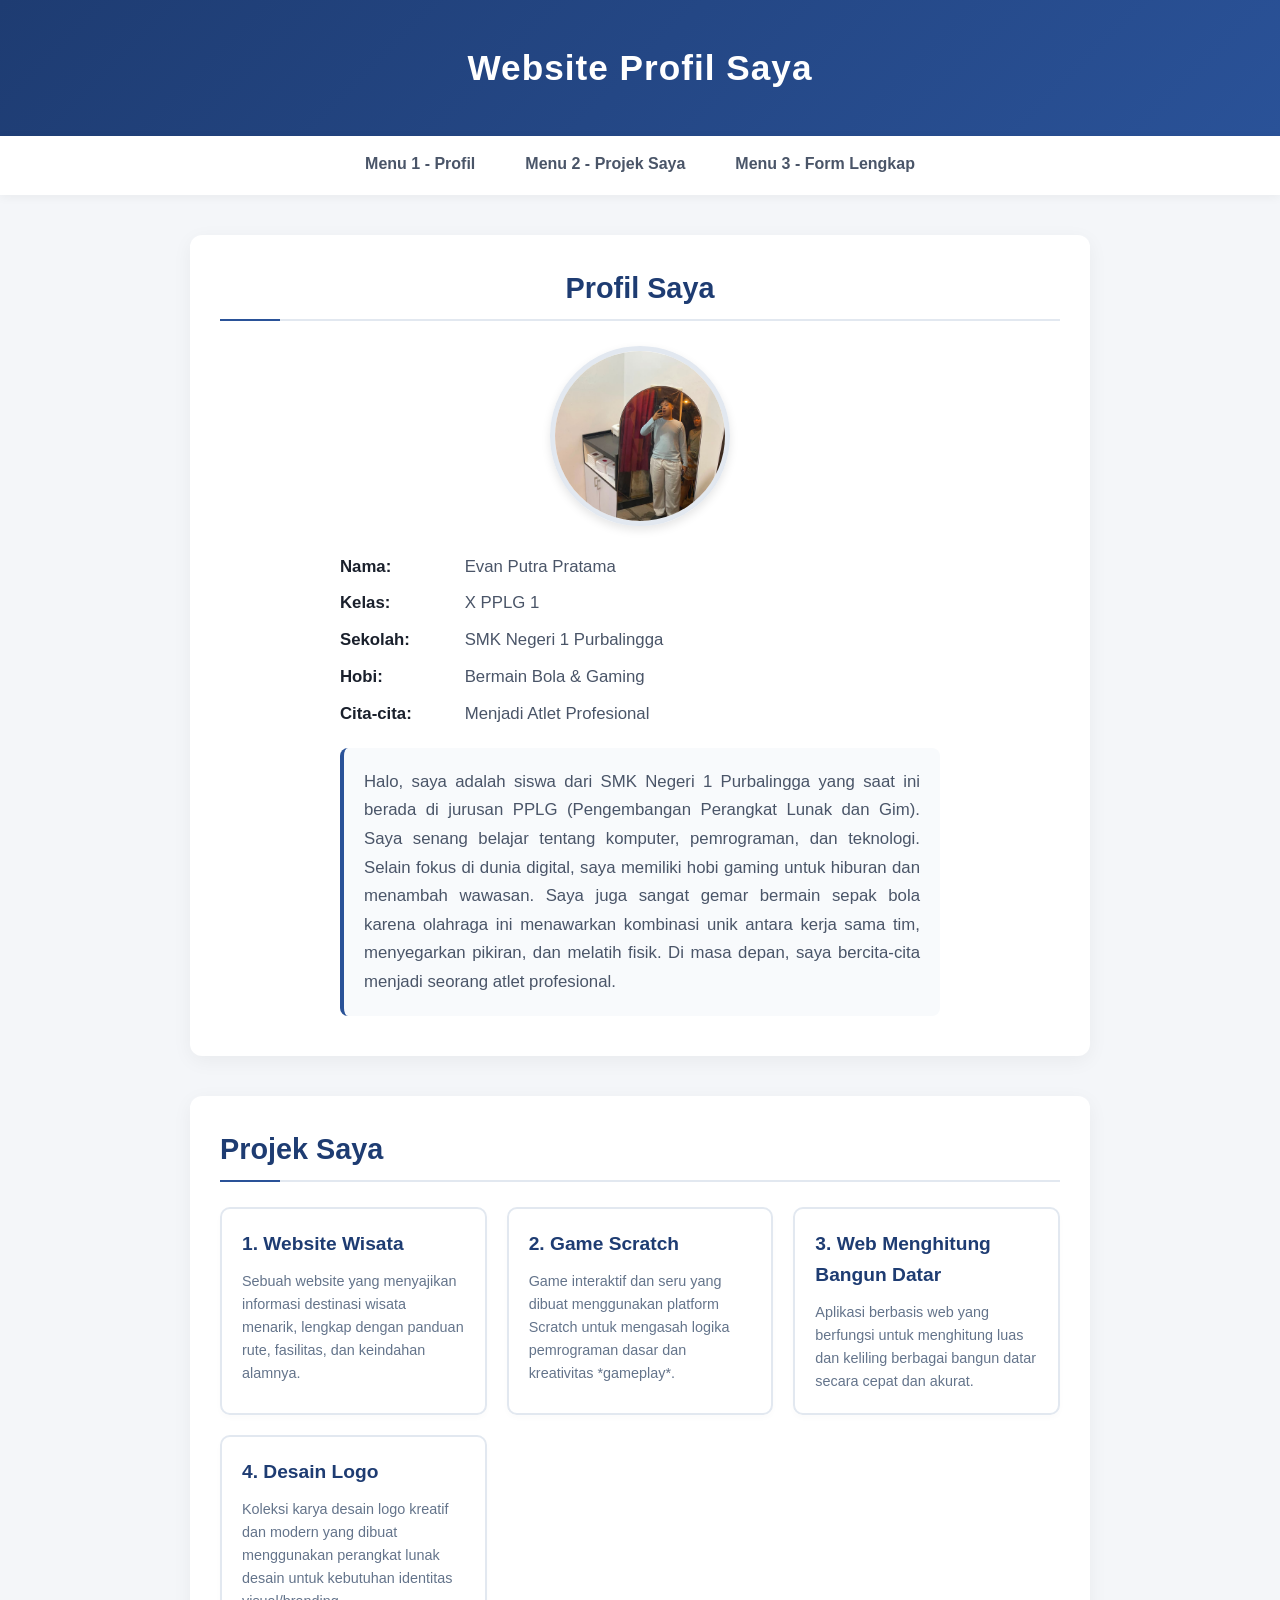
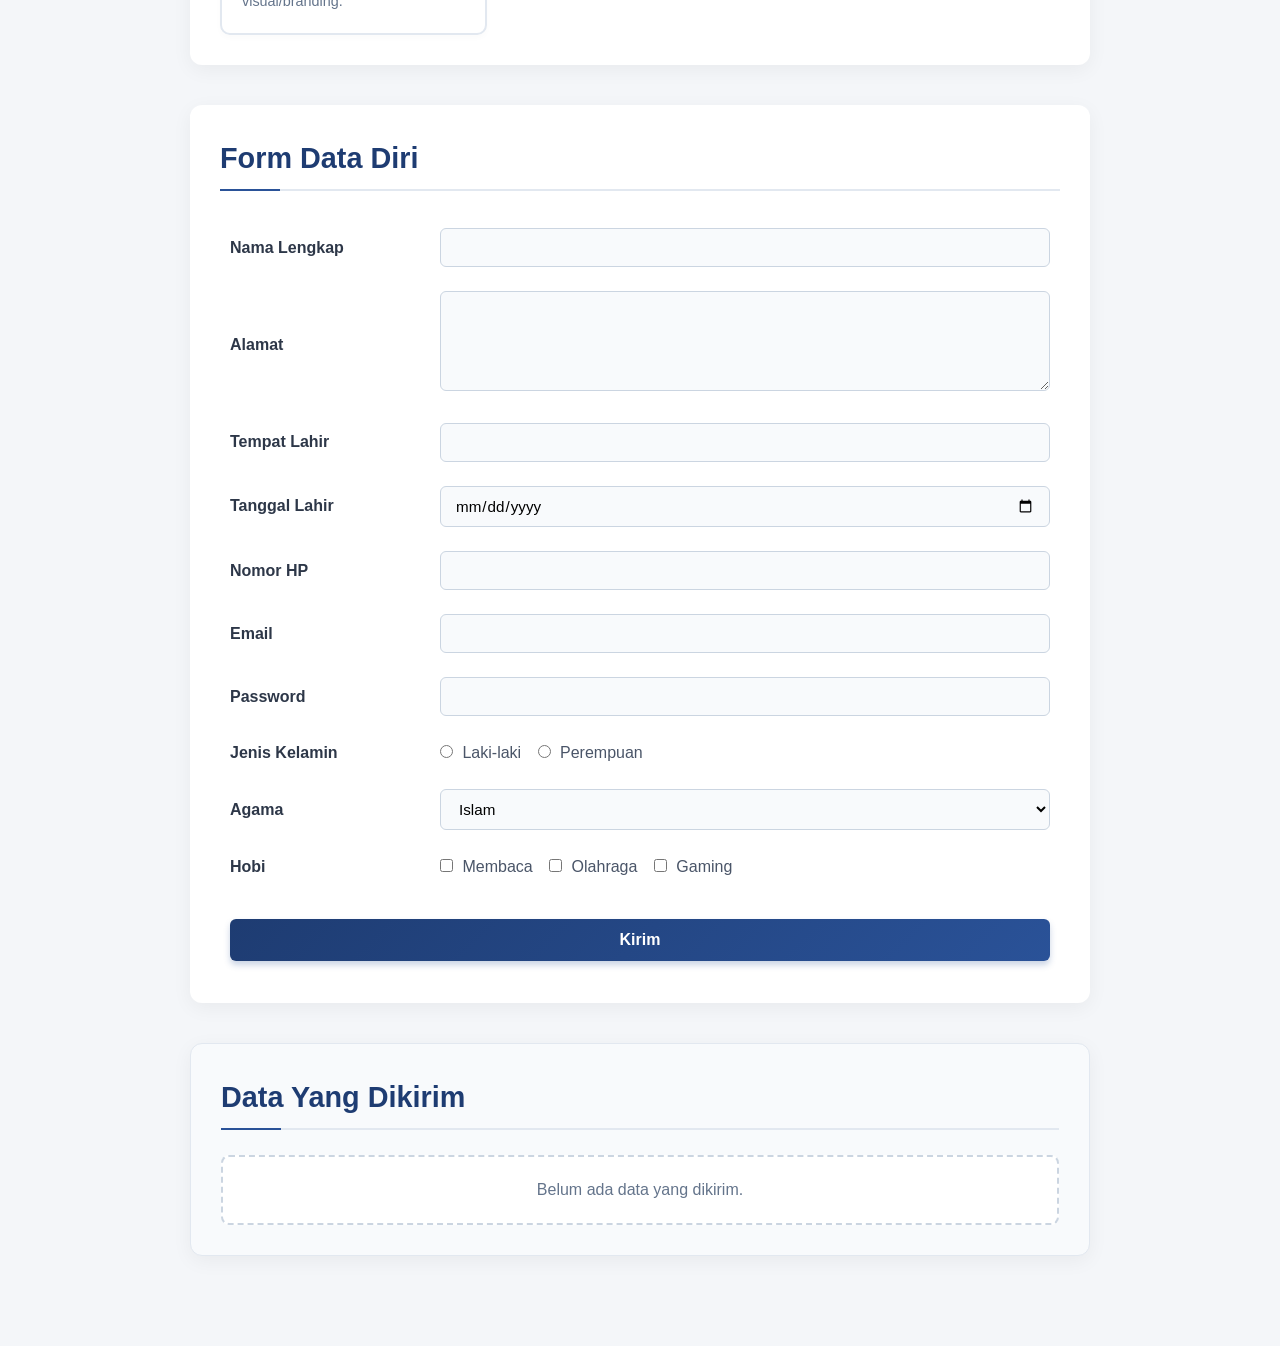
<file: index.html>
<!DOCTYPE html>
<html lang="id">
<head>
    <meta charset="UTF-8">
    <meta name="viewport" content="width=device-width, initial-scale=1.0">
    <title>Website Profil dan Form</title>
    <link rel="stylesheet" href="evan.css">
</head>
<body>

    <header>
        <h1>Website Profil Saya</h1>
    </header>

    <nav>
        <a href="#profil">Menu 1 - Profil</a>
        <a href="#projek">Menu 2 - Projek Saya</a> <a href="#form">Menu 3 - Form Lengkap</a>
    </nav>

    <section id="profil" class="profil">
        <h2>Profil Saya</h2>
        <img src="foto_png.png" alt="Foto Profil">
        <p><b>Nama:</b> Evan Putra Pratama</p>
        <p><b>Kelas:</b> X PPLG 1</p>
        <p><b>Sekolah:</b> SMK Negeri 1 Purbalingga</p>
        <p><b>Hobi:</b> Bermain Bola & Gaming</p>
        <p><b>Cita-cita:</b> Menjadi Atlet Profesional</p>
        <p>
            Halo, saya adalah siswa dari SMK Negeri 1 Purbalingga yang saat ini berada di jurusan PPLG (Pengembangan Perangkat Lunak dan Gim). 
            Saya senang belajar tentang komputer, pemrograman, dan teknologi. Selain fokus di dunia digital, saya memiliki hobi gaming 
            untuk hiburan dan menambah wawasan. Saya juga sangat gemar bermain sepak bola karena olahraga ini menawarkan kombinasi unik 
            antara kerja sama tim, menyegarkan pikiran, dan melatih fisik. Di masa depan, saya bercita-cita menjadi seorang atlet profesional.
        </p>
    </section>

    <section id="projek" class="projek-container">
        <h2>Projek Saya</h2>
        <div class="projek-grid">
            
            <div class="projek-item">
                <h3>1. Website Wisata</h3>
                <p>Sebuah website yang menyajikan informasi destinasi wisata menarik, lengkap dengan panduan rute, fasilitas, dan keindahan alamnya.</p>
                </div>

            <div class="projek-item">
                <h3>2. Game Scratch</h3>
                <p>Game interaktif dan seru yang dibuat menggunakan platform Scratch untuk mengasah logika pemrograman dasar dan kreativitas *gameplay*.</p>
            </div>

            <div class="projek-item">
                <h3>3. Web Menghitung Bangun Datar</h3>
                <p>Aplikasi berbasis web yang berfungsi untuk menghitung luas dan keliling berbagai bangun datar secara cepat dan akurat.</p>
            </div>

            <div class="projek-item">
                <h3>4. Desain Logo</h3>
                <p>Koleksi karya desain logo kreatif dan modern yang dibuat menggunakan perangkat lunak desain untuk kebutuhan identitas visual/branding.</p>
            </div>

        </div>
    </section>

    <section id="form">
        <h2>Form Data Diri</h2>
        <form id="mainForm">
            <table>
                <tr>
                    <td>Nama Lengkap</td>
                    <td><input type="text" id="inputNama" required></td>
                </tr>
                <tr>
                    <td>Alamat</td>
                    <td><textarea id="inputAlamat" required></textarea></td>
                </tr>
                <tr>
                    <td>Tempat Lahir</td>
                    <td><input type="text" id="inputTempat" required></td>
                </tr>
                <tr>
                    <td>Tanggal Lahir</td>
                    <td><input type="date" id="inputTanggal" required></td>
                </tr>
                <tr>
                    <td>Nomor HP</td>
                    <td><input type="tel" id="inputHP" required></td>
                </tr>
                <tr>
                    <td>Email</td>
                    <td><input type="email" id="inputEmail" required></td>
                </tr>
                <tr>
                    <td>Password</td>
                    <td><input type="password" id="inputPassword" required></td>
                </tr>
                <tr>
                    <td>Jenis Kelamin</td>
                    <td>
                        <input type="radio" name="jk" value="Laki-laki" required> Laki-laki
                        <input type="radio" name="jk" value="Perempuan"> Perempuan
                    </td>
                </tr>
                <tr>
                    <td>Agama</td>
                    <td>
                        <select id="inputAgama">
                            <option value="Islam">Islam</option>
                            <option value="Kristen">Kristen</option>
                            <option value="Katolik">Katolik</option>
                            <option value="Hindu">Hindu</option>
                            <option value="Buddha">Buddha</option>
                        </select>
                    </td>
                </tr>
                <tr>
                    <td>Hobi</td>
                    <td>
                        <input type="checkbox" name="hobi" value="Membaca"> Membaca
                        <input type="checkbox" name="hobi" value="Olahraga"> Olahraga
                        <input type="checkbox" name="hobi" value="Gaming"> Gaming
                    </td>
                </tr>
                <tr>
                    <td colspan="2">
                        <button type="submit">Kirim</button>
                    </td>
                </tr>
            </table>
        </form>
    </section>

    <section id="hasilData">
        <h2>Data Yang Dikirim</h2>
        <div id="output">
            <p>Belum ada data yang dikirim.</p>
        </div>
    </section>

    <script src="evan.js"></script>
</body>
</html>
</file>
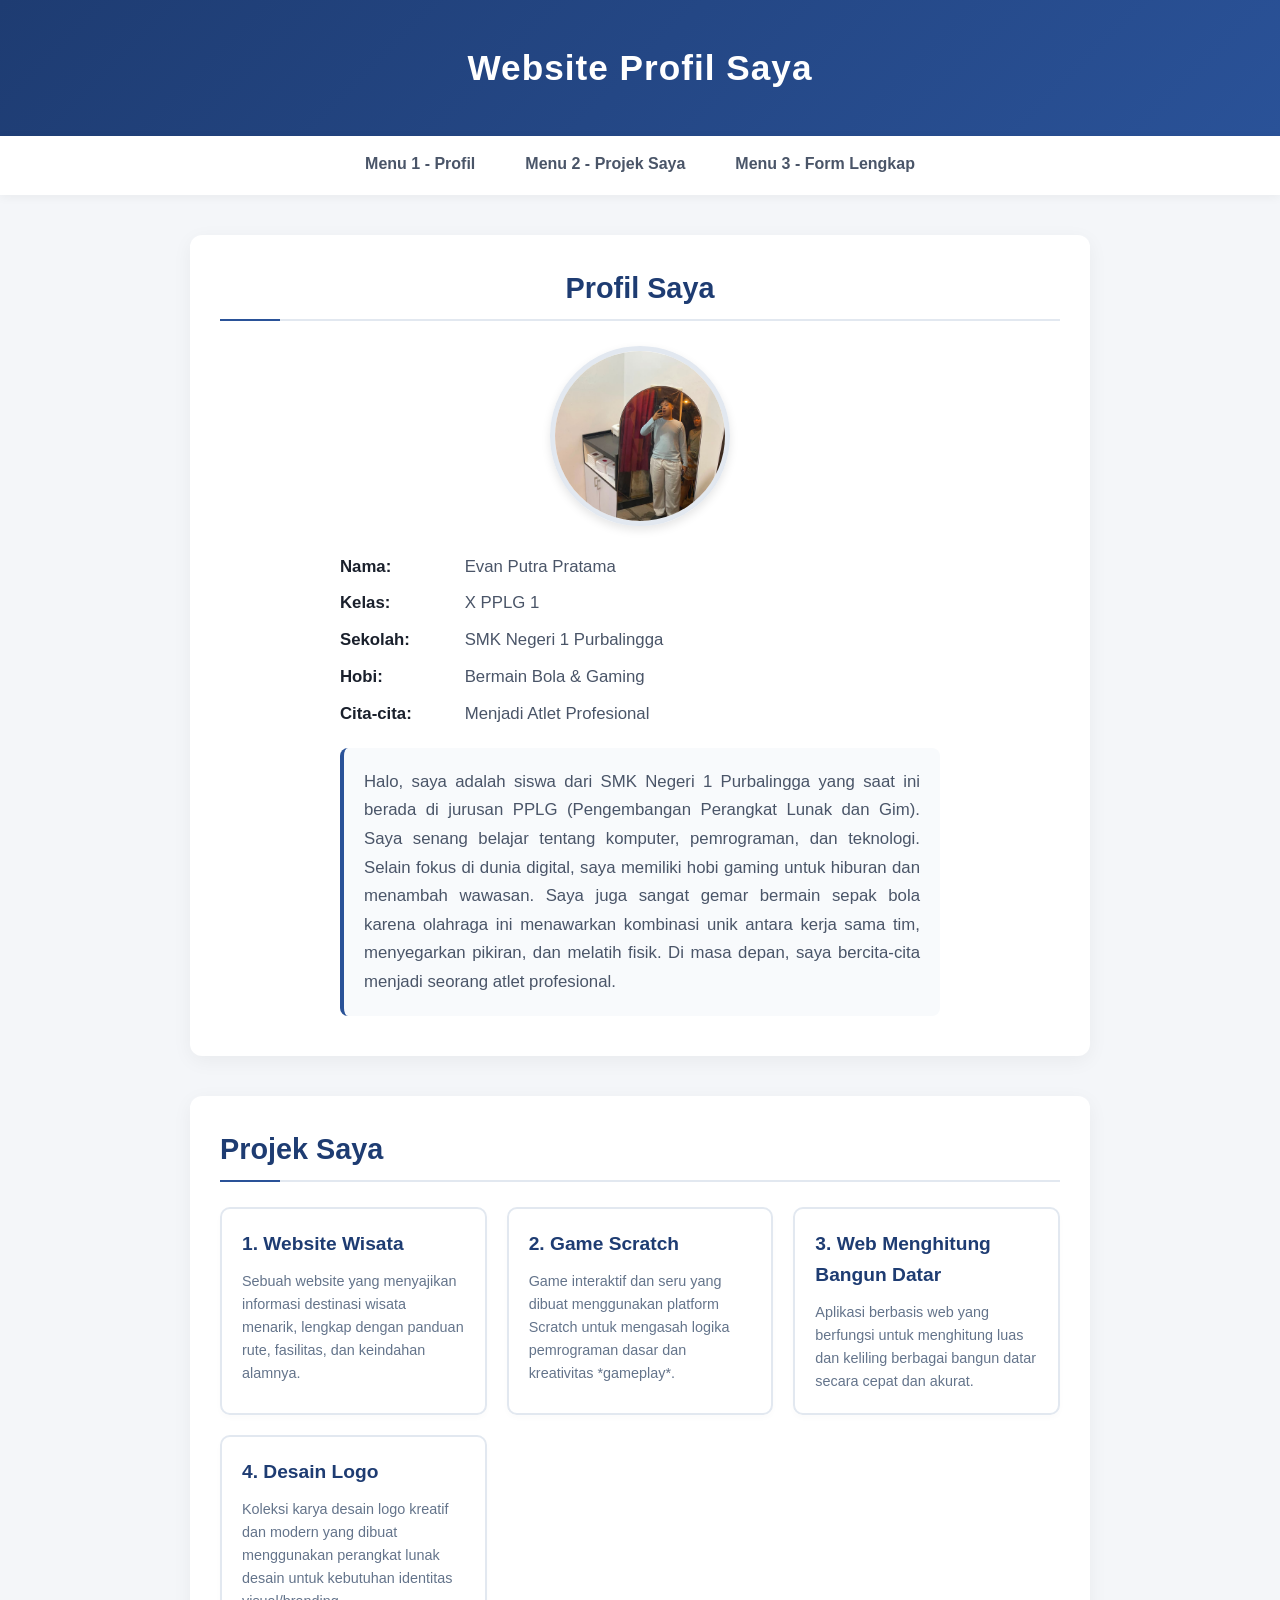
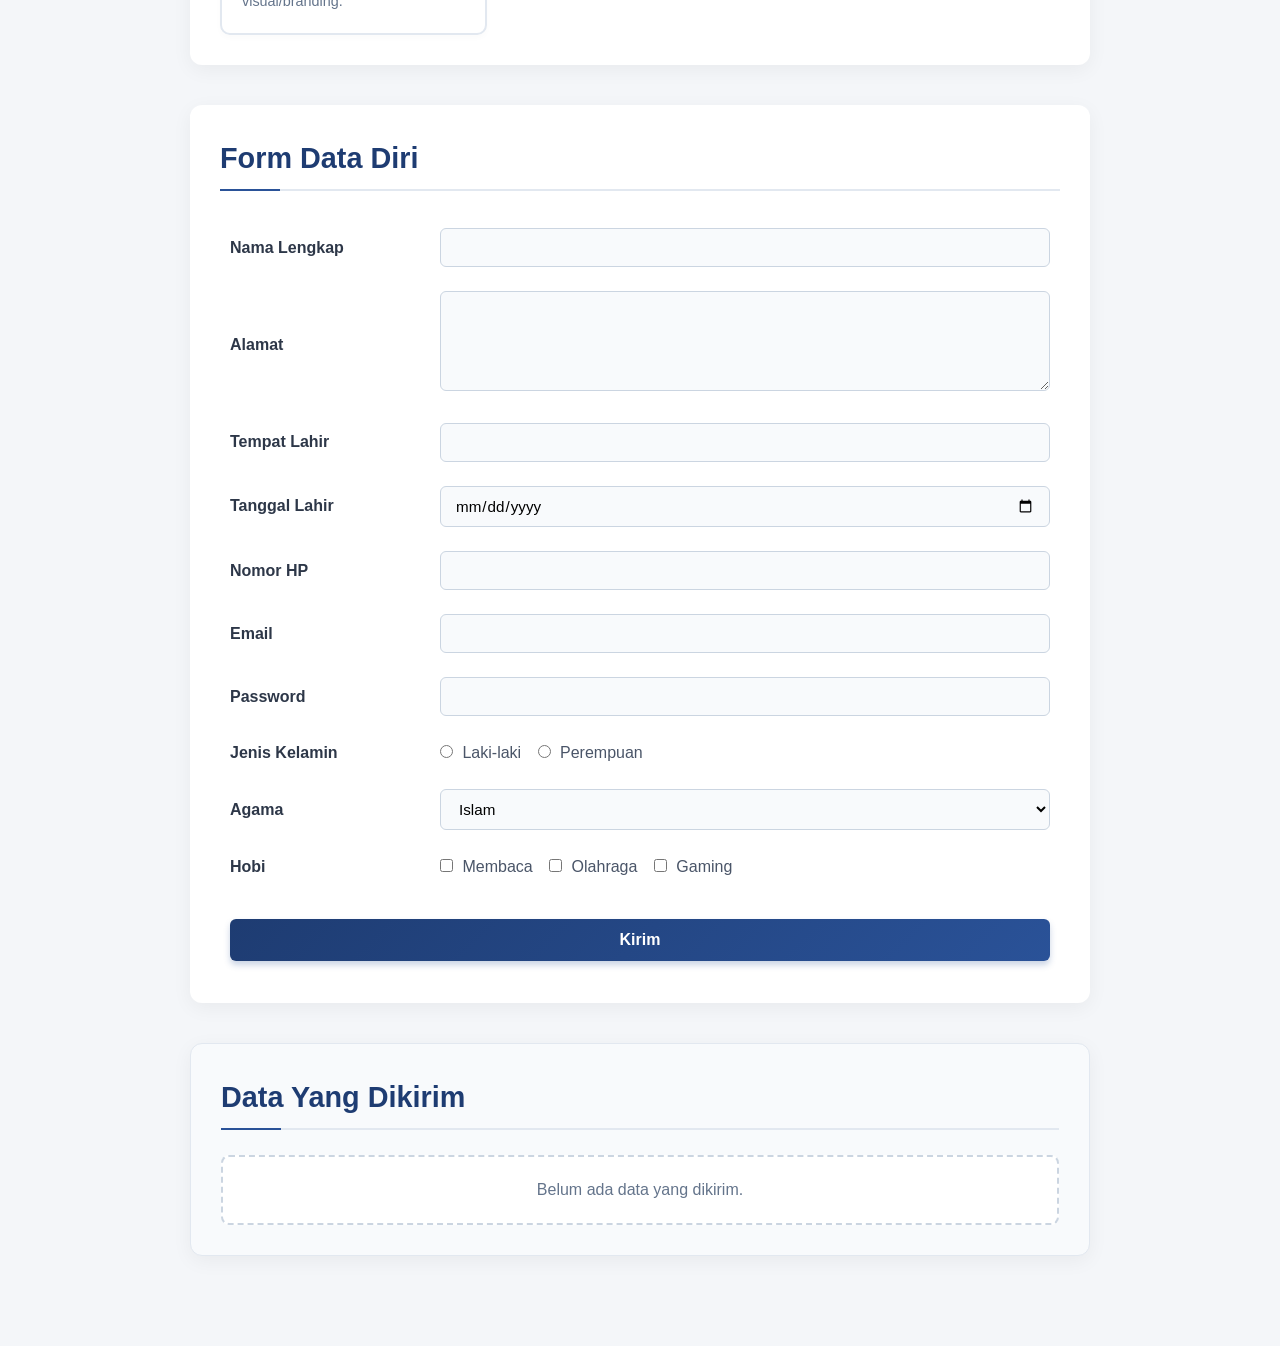
<file: evan.html>
<!DOCTYPE html>
<html lang="id">
<head>
    <meta charset="UTF-8">
    <meta name="viewport" content="width=device-width, initial-scale=1.0">
    <title>Website Profil dan Form</title>
    <link rel="stylesheet" href="evan.css">
</head>
<body>

    <header>
        <h1>Website Profil Saya</h1>
    </header>

    <nav>
        <a href="#profil">Menu 1 - Profil</a>
        <a href="#projek">Menu 2 - Projek Saya</a> <a href="#form">Menu 3 - Form Lengkap</a>
    </nav>

    <section id="profil" class="profil">
        <h2>Profil Saya</h2>
        <img src="foto_png.png" alt="Foto Profil">
        <p><b>Nama:</b> Evan Putra Pratama</p>
        <p><b>Kelas:</b> X PPLG 1</p>
        <p><b>Sekolah:</b> SMK Negeri 1 Purbalingga</p>
        <p><b>Hobi:</b> Bermain Bola & Gaming</p>
        <p><b>Cita-cita:</b> Menjadi Atlet Profesional</p>
        <p>
            Halo, saya adalah siswa dari SMK Negeri 1 Purbalingga yang saat ini berada di jurusan PPLG (Pengembangan Perangkat Lunak dan Gim). 
            Saya senang belajar tentang komputer, pemrograman, dan teknologi. Selain fokus di dunia digital, saya memiliki hobi gaming 
            untuk hiburan dan menambah wawasan. Saya juga sangat gemar bermain sepak bola karena olahraga ini menawarkan kombinasi unik 
            antara kerja sama tim, menyegarkan pikiran, dan melatih fisik. Di masa depan, saya bercita-cita menjadi seorang atlet profesional.
        </p>
    </section>

    <section id="projek" class="projek-container">
        <h2>Projek Saya</h2>
        <div class="projek-grid">
            
            <div class="projek-item">
                <h3>1. Website Wisata</h3>
                <p>Sebuah website yang menyajikan informasi destinasi wisata menarik, lengkap dengan panduan rute, fasilitas, dan keindahan alamnya.</p>
                </div>

            <div class="projek-item">
                <h3>2. Game Scratch</h3>
                <p>Game interaktif dan seru yang dibuat menggunakan platform Scratch untuk mengasah logika pemrograman dasar dan kreativitas *gameplay*.</p>
            </div>

            <div class="projek-item">
                <h3>3. Web Menghitung Bangun Datar</h3>
                <p>Aplikasi berbasis web yang berfungsi untuk menghitung luas dan keliling berbagai bangun datar secara cepat dan akurat.</p>
            </div>

            <div class="projek-item">
                <h3>4. Desain Logo</h3>
                <p>Koleksi karya desain logo kreatif dan modern yang dibuat menggunakan perangkat lunak desain untuk kebutuhan identitas visual/branding.</p>
            </div>

        </div>
    </section>

    <section id="form">
        <h2>Form Data Diri</h2>
        <form id="mainForm">
            <table>
                <tr>
                    <td>Nama Lengkap</td>
                    <td><input type="text" id="inputNama" required></td>
                </tr>
                <tr>
                    <td>Alamat</td>
                    <td><textarea id="inputAlamat" required></textarea></td>
                </tr>
                <tr>
                    <td>Tempat Lahir</td>
                    <td><input type="text" id="inputTempat" required></td>
                </tr>
                <tr>
                    <td>Tanggal Lahir</td>
                    <td><input type="date" id="inputTanggal" required></td>
                </tr>
                <tr>
                    <td>Nomor HP</td>
                    <td><input type="tel" id="inputHP" required></td>
                </tr>
                <tr>
                    <td>Email</td>
                    <td><input type="email" id="inputEmail" required></td>
                </tr>
                <tr>
                    <td>Password</td>
                    <td><input type="password" id="inputPassword" required></td>
                </tr>
                <tr>
                    <td>Jenis Kelamin</td>
                    <td>
                        <input type="radio" name="jk" value="Laki-laki" required> Laki-laki
                        <input type="radio" name="jk" value="Perempuan"> Perempuan
                    </td>
                </tr>
                <tr>
                    <td>Agama</td>
                    <td>
                        <select id="inputAgama">
                            <option value="Islam">Islam</option>
                            <option value="Kristen">Kristen</option>
                            <option value="Katolik">Katolik</option>
                            <option value="Hindu">Hindu</option>
                            <option value="Buddha">Buddha</option>
                        </select>
                    </td>
                </tr>
                <tr>
                    <td>Hobi</td>
                    <td>
                        <input type="checkbox" name="hobi" value="Membaca"> Membaca
                        <input type="checkbox" name="hobi" value="Olahraga"> Olahraga
                        <input type="checkbox" name="hobi" value="Gaming"> Gaming
                    </td>
                </tr>
                <tr>
                    <td colspan="2">
                        <button type="submit">Kirim</button>
                    </td>
                </tr>
            </table>
        </form>
    </section>

    <section id="hasilData">
        <h2>Data Yang Dikirim</h2>
        <div id="output">
            <p>Belum ada data yang dikirim.</p>
        </div>
    </section>

    <script src="evan.js"></script>
</body>
</html>
</file>
<file: evan.css>
* {
    box-sizing: border-box;
    margin: 0;
    padding: 0;
}

body {
    font-family: 'Segoe UI', Tahoma, Geneva, Verdana, sans-serif;
    line-height: 1.6;
    color: #333333;
    background-color: #f4f6f9;
    padding-bottom: 50px;
}


header {
    background: linear-gradient(135deg, #1e3c72 0%, #2a5298 100%);
    color: #ffffff;
    text-align: center;
    padding: 40px 20px;
    box-shadow: 0 4px 15px rgba(0, 0, 0, 0.1);
}

header h1 {
    font-size: 2.2rem;
    letter-spacing: 1px;
    font-weight: 700;
}


nav {
    background-color: #ffffff;
    display: flex;
    justify-content: center;
    position: sticky;
    top: 0;
    z-index: 1000;
    box-shadow: 0 2px 10px rgba(0, 0, 0, 0.05);
}

nav a {
    display: block;
    color: #4a5568;
    padding: 15px 25px;
    text-decoration: none;
    font-weight: 600;
    transition: all 0.3s ease;
    border-bottom: 3px solid transparent;
}

nav a:hover {
    color: #2a5298;
    background-color: #f8fafc;
    border-bottom: 3px solid #2a5298;
}


section {
    max-width: 900px;
    margin: 40px auto;
    padding: 30px;
    background-color: #ffffff;
    border-radius: 12px;
    box-shadow: 0 5px 20px rgba(0, 0, 0, 0.05);
}

section h2 {
    color: #1e3c72;
    font-size: 1.8rem;
    margin-bottom: 25px;
    position: relative;
    padding-bottom: 8px;
    border-bottom: 2px solid #e2e8f0;
}

section h2::after {
    content: '';
    position: absolute;
    bottom: -2px;
    left: 0;
    width: 60px;
    height: 2px;
    background-color: #2a5298;
}


.profil {
    text-align: center;
}

.profil img {
    width: 180px;
    height: 180px;
    border-radius: 50%;
    object-fit: cover;
    margin-bottom: 20px;
    border: 5px solid #e2e8f0;
    box-shadow: 0 4px 10px rgba(0, 0, 0, 0.1);
    transition: transform 0.3s ease;
}

.profil img:hover {
    transform: scale(1.05);
}

.profil p {
    font-size: 1.05rem;
    margin-bottom: 10px;
    color: #4a5568;
    text-align: left;
    max-width: 600px;
    margin-left: auto;
    margin-right: auto;
}

.profil p b {
    color: #1a202c;
    display: inline-block;
    width: 120px;
}


.profil p:last-child {
    text-align: justify;
    margin-top: 20px;
    padding: 20px;
    background-color: #f8fafc;
    border-radius: 8px;
    border-left: 4px solid #2a5298;
    line-height: 1.7;
}


.projek-grid {
    display: grid;
    grid-template-columns: repeat(auto-fit, minmax(200px, 1fr));
    gap: 20px;
    margin-top: 20px;
}

.projek-item {
    background-color: #ffffff;
    border: 2px solid #e2e8f0; 
    border-radius: 10px;
    padding: 20px;
    box-shadow: 0 3px 6px rgba(0, 0, 0, 0.02);
    transition: all 0.3s ease;
}


.projek-item:hover {
    border-color: #2a5298;
    transform: translateY(-5px); 
    box-shadow: 0 10px 20px rgba(42, 82, 152, 0.12); 
}

.projek-item h3 {
    color: #1e3c72;
    font-size: 1.2rem;
    margin-bottom: 10px;
    font-weight: 600;
}

.projek-item p {
    color: #64748b;
    font-size: 0.9rem;
    line-height: 1.6;
}


form {
    width: 100%;
}

table {
    width: 100%;
    border-collapse: collapse;
}

td {
    padding: 12px 10px;
    vertical-align: middle;
    color: #4a5568;
}

td:first-child {
    width: 25%;
    font-weight: 600;
    color: #2d3748;
}

/* Desain Input Form */
input[type="text"],
input[type="date"],
input[type="tel"],
input[type="email"],
input[type="password"],
textarea,
select {
    width: 100%;
    padding: 10px 14px;
    border: 1px solid #cbd5e1;
    border-radius: 6px;
    font-family: inherit;
    font-size: 0.95rem;
    background-color: #f8fafc;
    transition: all 0.3s ease;
}

/* Efek saat form diklik/fokus */
input:focus,
textarea:focus,
select:focus {
    outline: none;
    border-color: #2a5298;
    background-color: #ffffff;
    box-shadow: 0 0 0 3px rgba(42, 82, 152, 0.15);
}

textarea {
    height: 100px;
    resize: vertical;
}


input[type="radio"],
input[type="checkbox"] {
    margin-right: 5px;
    margin-left: 12px;
    cursor: pointer;
}

input[type="radio"]:first-child,
input[type="checkbox"]:first-child {
    margin-left: 0;
}


button[type="submit"] {
    background: linear-gradient(135deg, #1e3c72 0%, #2a5298 100%);
    color: white;
    border: none;
    padding: 12px 30px;
    font-size: 1rem;
    font-weight: 600;
    border-radius: 6px;
    cursor: pointer;
    box-shadow: 0 4px 6px rgba(42, 82, 152, 0.25);
    transition: all 0.3s ease;
    width: 100%;
    margin-top: 15px;
}

button[type="submit"]:hover {
    opacity: 0.95;
    transform: translateY(-2px);
}


#hasilData {
    background-color: #f8fafc;
    border: 1px solid #e2e8f0;
}

#output {
    background-color: #ffffff;
    padding: 20px;
    border-radius: 8px;
    border: 2px dashed #cbd5e1;
    color: #64748b;
    text-align: center;
}


@media (max-width: 768px) {
    section {
        margin: 20px 15px;
        padding: 20px;
    }

    nav {
        flex-direction: column;
    }

    nav a {
        width: 100%;
        text-align: center;
        padding: 12px;
    }

    .projek-grid {
        grid-template-columns: 1fr; 
    }

    td {
        display: block;
        width: 100% !important;
        padding: 6px 0;
    }
    
    td:first-child {
        margin-top: 10px;
    }
}
</file>
